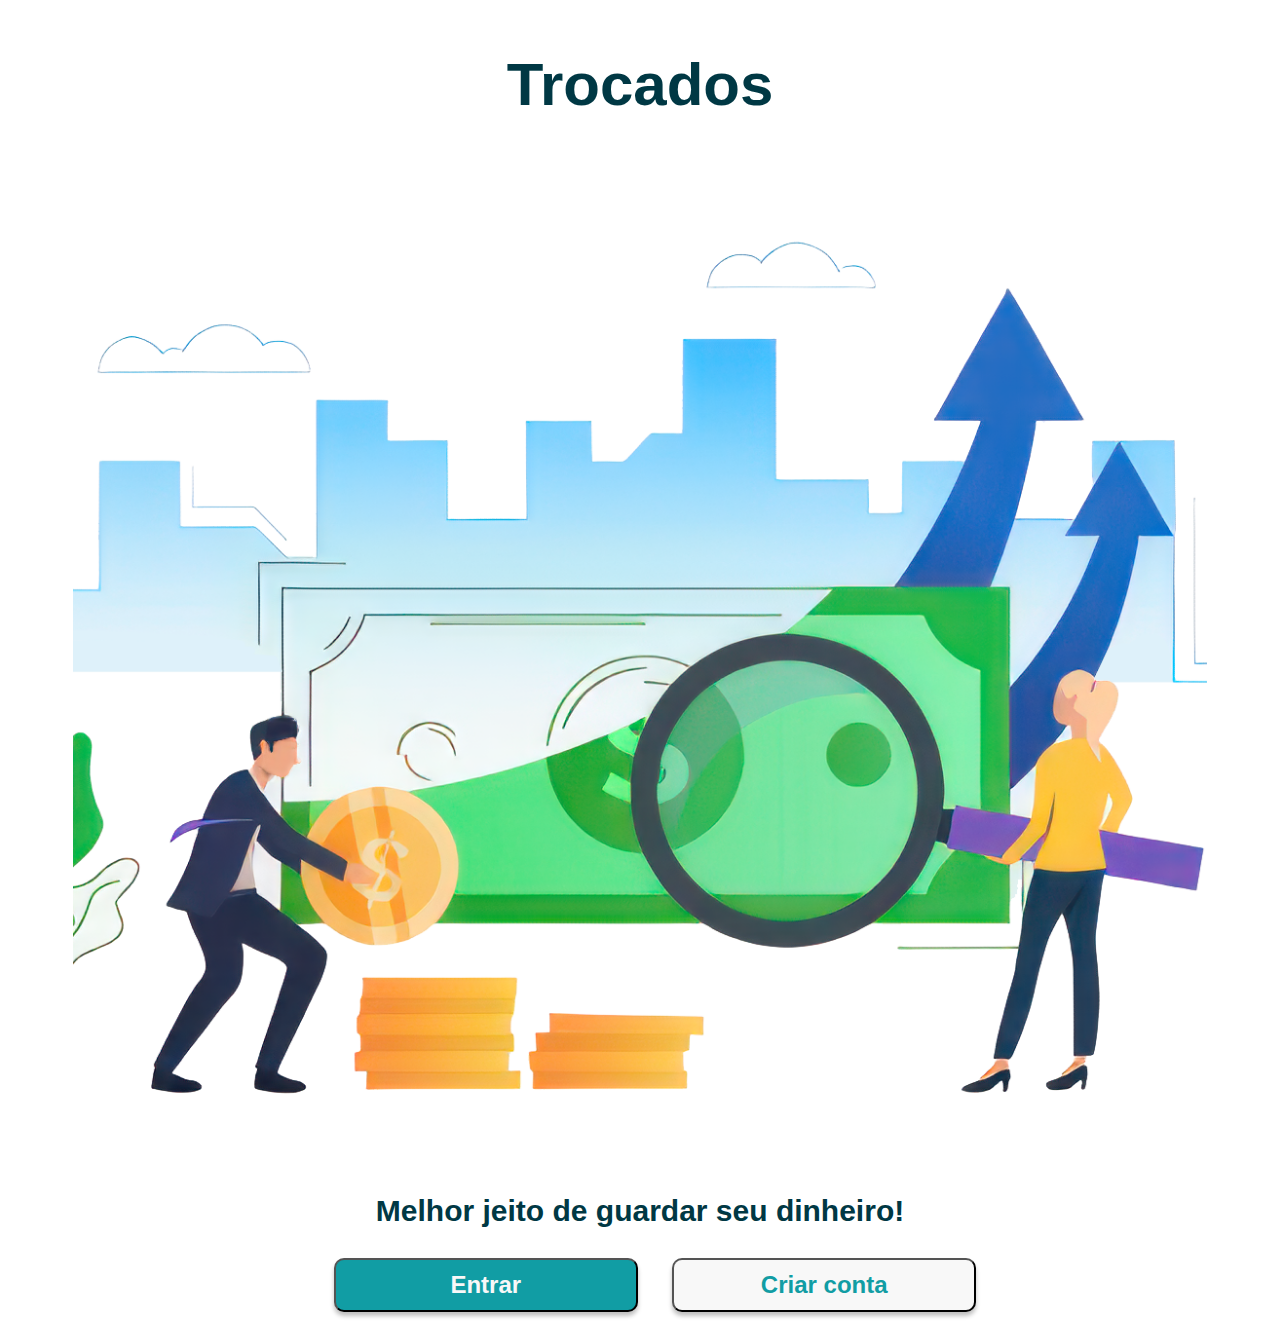
<file: index.html>
<!DOCTYPE html>
<html lang="pt-br">
  <head>
    <meta charset="UTF-8" />
    <meta name="viewport" content="width=device-width, initial-scale=1.0" />
    <title>Trocados</title>
    <link
      href="https://cdn.jsdelivr.net/npm/bootstrap@5.2.3/dist/css/bootstrap.min.css"
      rel="stylesheet"
      integrity="sha384-rbsA2VBKQhggwzxH7pPCaAqO46MgnOM80zW1RWuH61DGLwZJEdK2Kadq2F9CUG65"
      crossorigin="anonymous"
    />
    <link rel="stylesheet" href="style.css" />
  </head>
  <body>
    <div class="container">
      <header class="border-0 header text-center">
        <h1>Trocados</h1>
      </header>

      <main class="main border-0 text-center">
        <img src="Images/01.png" alt="" />
        <h2>Melhor jeito de guardar seu dinheiro!</h2>

        <div class="d-flex flex-column align-items-center border-0">
          <button id="login" class="btn btn-primary border-0">
            <a href="login_page.html">Entrar</a>
          </button>
          <button id="join" class="btn btn-primary border-0">
            <a href="#">Criar conta</a>
          </button>
        </div>
      </main>
    </div>

    <!-- SCRIPT BOOTSTRAP -->
    <script
      src="https://cdn.jsdelivr.net/npm/bootstrap@5.1.3/dist/js/bootstrap.bundle.min.js"
      integrity="sha384-ka7Sk0Gln4gmtz2MlQnikT1wXgYsOg+OMhuP+IlRH9sENBO0LRn5q+8nbTov4+1p"
      crossorigin="anonymous"
    ></script>
  </body>
</html>
</file>
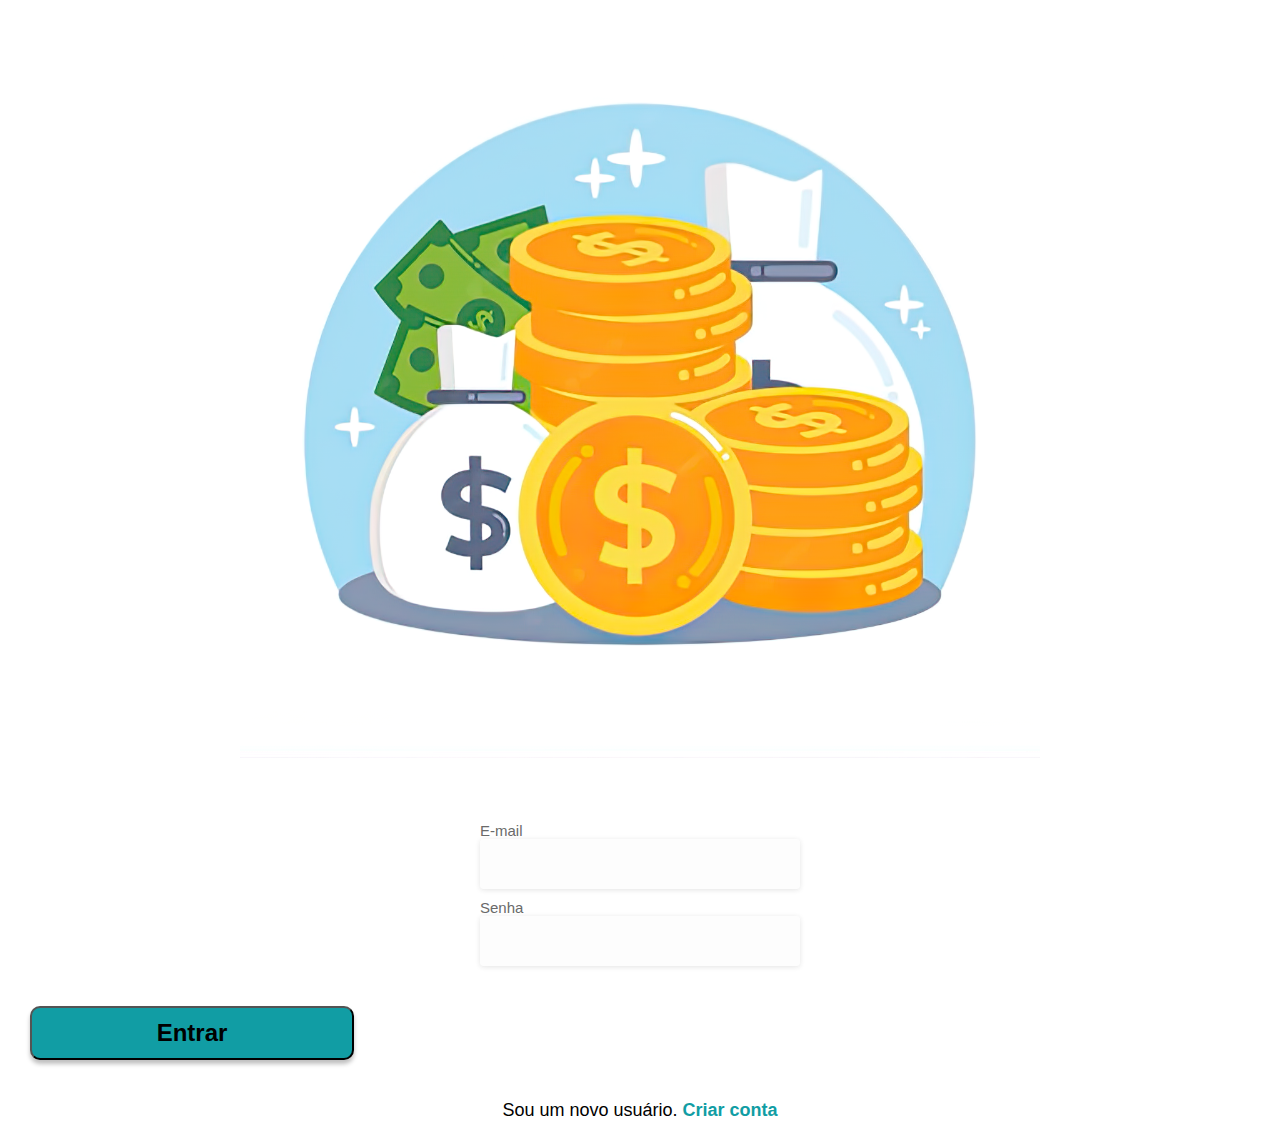
<file: login_page.html>
<!DOCTYPE html>
<html lang="pt-br">
  <head>
    <meta charset="UTF-8" />
    <meta name="viewport" content="width=device-width, initial-scale=1.0" />
    <title>Trocados</title>
    <link
      href="https://cdn.jsdelivr.net/npm/bootstrap@5.2.3/dist/css/bootstrap.min.css"
      rel="stylesheet"
      integrity="sha384-rbsA2VBKQhggwzxH7pPCaAqO46MgnOM80zW1RWuH61DGLwZJEdK2Kadq2F9CUG65"
      crossorigin="anonymous"
    />
    <link rel="stylesheet" href="page2.css" />
  </head>

  <body>
    <div class="container">
      <header class="header border-0 text-center">
        <img src="Images/02.png" alt="" />
      </header>
    </div>

    <main class="main">
      <div class="form-container">
        <form>
          <div class="form-group">
            <label for="exampleInputEmail1">E-mail</label>
            <input type="email" class="form-control" id="email" />
          </div>
          <div class="form-group">
            <label for="exampleInputPassword1">Senha</label>
            <input type="password" class="form-control" id="passworld" />
          </div>
          <div class="d-flex flex-column align-items-center border-0">
            <button id="login" class="btn btn-primary border-0">Entrar</button>
          </div>
        </form>
      </div>
    </main>

    <footer class="footer">
      <p>Sou um novo usuário. <a href="index.html">Criar conta</a></p>
    </footer>

    <!-- SCRIPT BOOTSTRAP -->
    <script
      src="https://cdn.jsdelivr.net/npm/bootstrap@5.1.3/dist/js/bootstrap.bundle.min.js"
      integrity="sha384-ka7Sk0Gln4gmtz2MlQnikT1wXgYsOg+OMhuP+IlRH9sENBO0LRn5q+8nbTov4+1p"
      crossorigin="anonymous"
    ></script>
  </body>
</html>
</file>
<file: style.css>
* {
    margin: 0;
    padding: 0;
    box-sizing: border-box;
    font-family: 'Open Sans', sans-serif;
}
:root {
    --first-color: #bebbbb;
}
html {
    font-size: 62.5%;
    background-color: fff;
}
body {
    padding: 1rem;
    font-size: 1.6rem;
}
h1 {
color: #003844;
text-align: center;
font-size: 6rem;
font-family: Arial;
font-weight: 900;
margin-top: 30px;

}
.container {
    margin: 1rem auto;
    text-align: center;
    display: grid;
    grid-template-columns: repeat(4, 1fr);
    grid-template-rows: 10vh 20vh 20vh 15vh 10vh;
    gap: 1rem;
    grid-template-areas: 
    "header header header header"
    "main main main main"
    "footer footer footer footer";
}


.header {
  grid-area: header;
}

.main {
  grid-area: main;
}

.footer {
  grid-area: footer;
}

img {
border-radius: 2.5rem;
background: lightgray 50% / cover no-repeat;
width: 90%;
margin: 30px;
}

h2 {
  color: #003844;
text-align: center;
font-size: 3rem;
font-family: Arial;
font-weight: bold;
}

a {
  text-decoration: none;
}

#login > a {
  color: #F8F8F8;
}

#join > a {
  color: #119DA4;
}

 #login {
    box-sizing: content-box;
    margin: 30px;
    width:300px; 
    height:50px; 
    background-color:#119DA4; 
    font-size:1.5em; 
    text-align:center; 
    font-weight:bold; 
    box-shadow:0px 4px 4px rgba(0,0,0,0.25); 
    margin-bottom:10px; 
    border-radius: 10px;
}

 #join {
    box-sizing: content-box;
    margin-top: 10px;
    width:300px; 
    height:50px; 
    background-color:#F8F8F8; 
    font-size:1.5em; 
    text-align:center; 
    font-weight:bold; 
    box-shadow:0px 4px 4px rgba(0,0,0,0.25); 
    border-radius: 10px;
}
</file>
<file: page2.css>
* {
    margin: 0;
    padding: 0;
    box-sizing: border-box;
    font-family: 'Open Sans', sans-serif;
}

html {
    font-size: 62.5%;

}
body {
    padding: 0rem;
    font-size: 1.6rem;
}

.container {
    margin: 1rem auto;
    text-align: center;
    display: grid;
    grid-template-columns: repeat(4, 1fr);
    gap: 1rem;
    grid-template-areas: 
    "header header header header"
    "main main main main"
    "footer footer footer footer"
}

.header {
  grid-area: header;
}

.main {
    grid-area: main;
}

.footer {
    grid-area: footer;
}

img {
max-width: 800px;
margin: 30px;
width: 90%;
}


.form-container {
    box-sizing: content-box;
    padding: 0px;
    margin: 0px;
    width: auto;
    height: auto;
}

.form-control{
    width: 32rem;
    height: 5rem;
    border-radius: 0.375rem;
    border: 1px solid rgba(0, 0, 0, 0.00);
    background: rgba(252, 252, 252, 0.6);
    box-shadow: 0px 1px 5px 0px rgba(50, 50, 50, 0.13);
    margin-bottom: 10px;
    font-size: 1.5rem;
}

.form-group{
display: grid;
justify-content: center;
color: #6A6A6A;
font-size: 1.5rem;
}

 #login {
    box-sizing: content-box;
    margin: 30px;
    width:32rem; 
    height:5rem; 
    background-color:#119DA4; 
    text-decoration:none; 
    font-size:1.5em; 
    text-align:center; 
    font-weight:bold; 
    box-shadow:0px 4px 4px rgba(0,0,0,0.25); 
    margin-bottom:10px; 
    border-radius: 10px;
}

p {
    text-align: center;
    margin-top: 30px;
    font-size: 1.8rem;
}

p > a {
    text-decoration: none;
    color: #119DA4;
    font-weight: bold;
}
</file>
